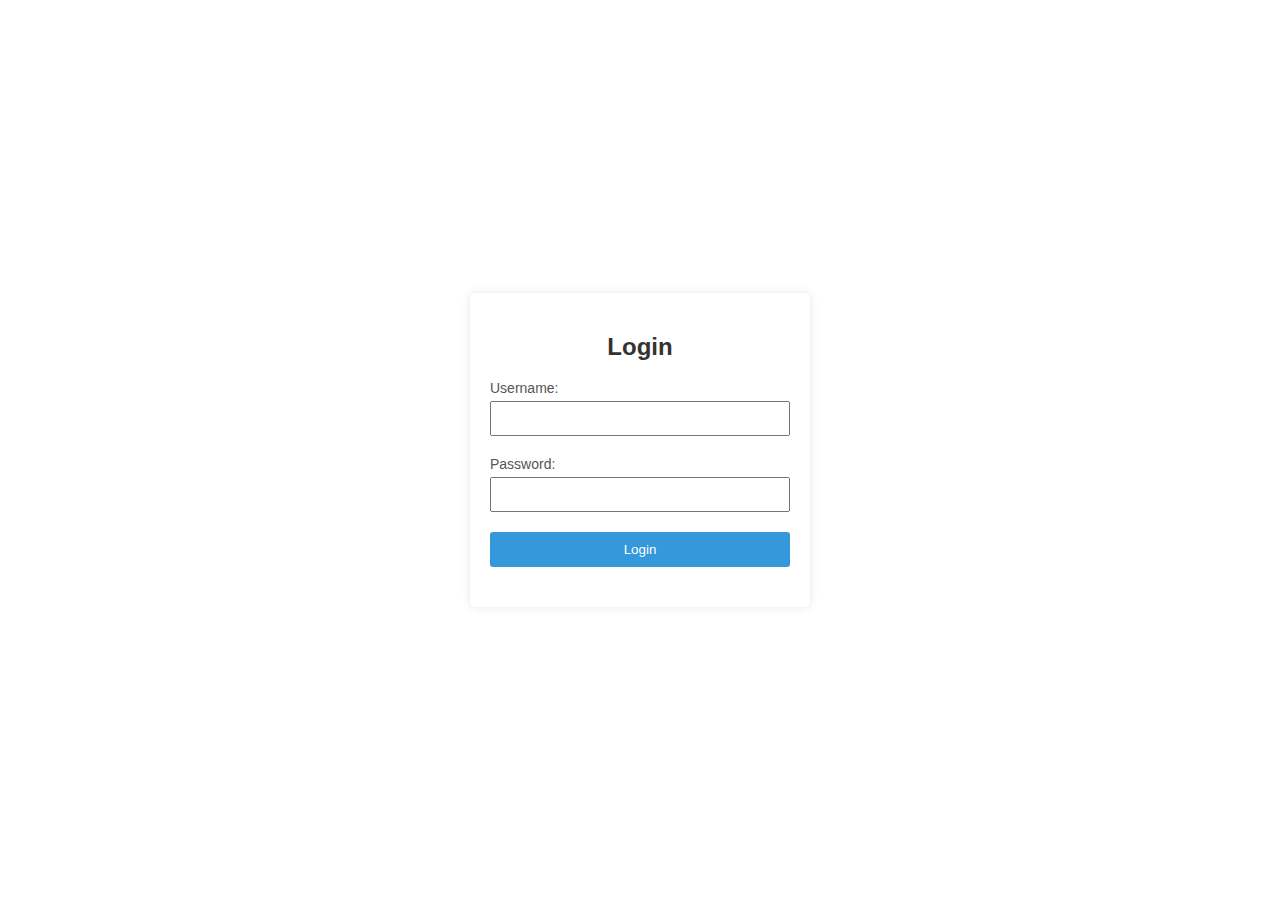
<file: login.html>
<!DOCTYPE html>
<html lang="en">
<head>
  <meta charset="UTF-8">
  <meta name="viewport" content="width=device-width, initial-scale=1.0">
  <title>Login Page</title>
  <link rel="stylesheet" type="text/css" href="cssstyle.css">
  
</head>
<body>

  <div class="login-container">
    <h2>Login</h2>
    <form>
      <div class="form-group">
        <label for="username">Username:</label>
        <input type="text" id="username" name="username" required>
      </div>
      <div class="form-group">
        <label for="password">Password:</label>
        <input type="password" id="password" name="password" required>
      </div>
      <div class="form-group"><a href="index.html">
        <button type="submit">Login</button></a>
      </div>
    </form>
  </div>

</body>
</html>
</file>
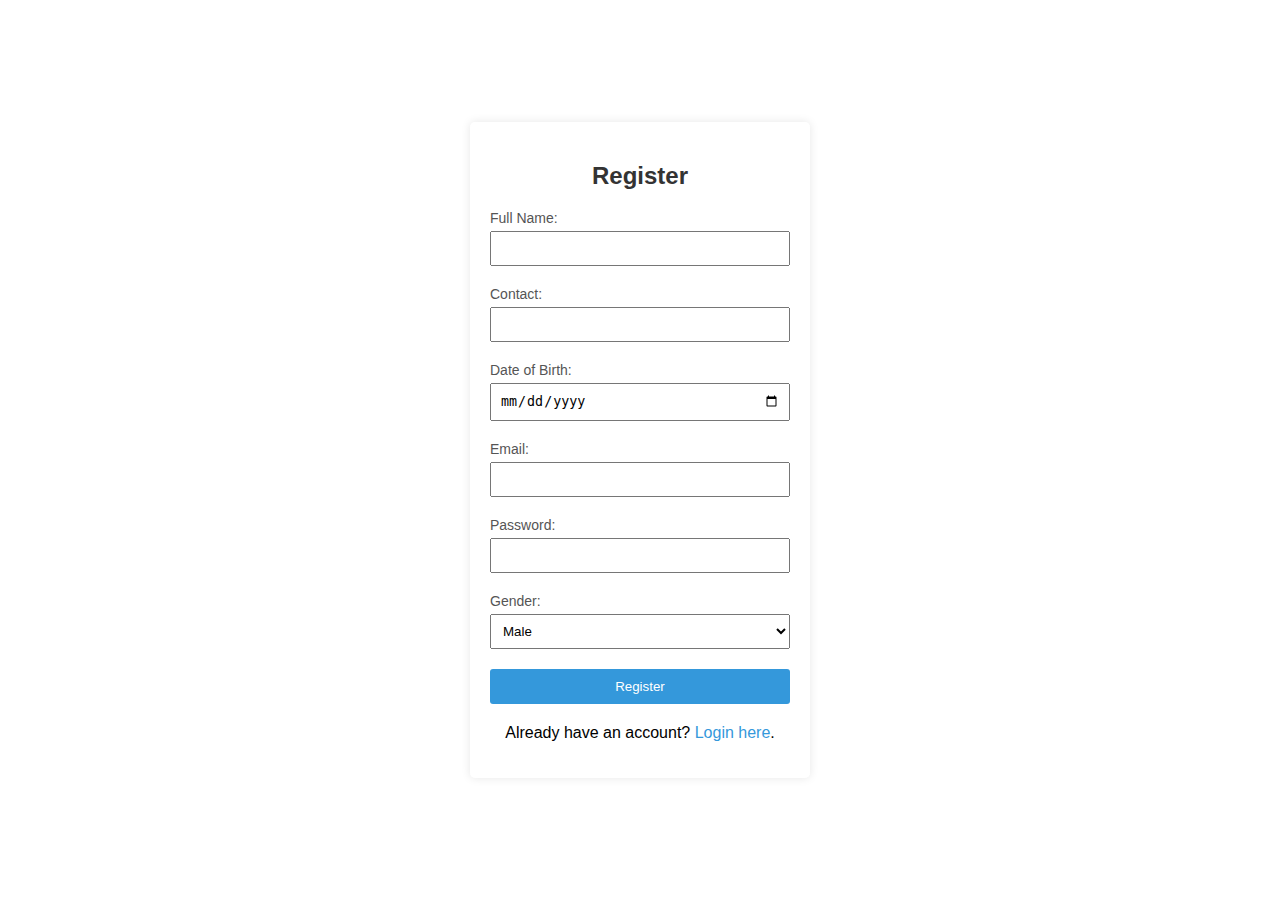
<file: register.html>
<!DOCTYPE html>
<html lang="en">
<head>
  <meta charset="UTF-8">
  <meta name="viewport" content="width=device-width, initial-scale=1.0">
  <link rel="stylesheet" type="text/css" href="cssstyle2.css">
  <title>Register Page</title>

</head>
<body>

  <div class="register-container">
    <h2>Register</h2>
    <form>
      <div class="form-group">
        <label for="fullname">Full Name:</label>
        <input type="text" id="fullname" name="fullname" required>
      </div>
      <div class="form-group">
        <label for="contact">Contact:</label>
        <input type="text" id="contact" name="contact" required>
      </div>
      <div class="form-group">
        <label for="dob">Date of Birth:</label>
        <input type="date" id="dob" name="dob" required>
      </div>
      <div class="form-group">
        <label for="email">Email:</label>
        <input type="email" id="email" name="email" required>
      </div>
      <div class="form-group">
        <label for="password">Password:</label>
        <input type="password" id="password" name="password" required>
      </div>
      <div class="form-group">
        <label for="gender">Gender:</label>
        <select id="gender" name="gender" required>
          <option value="male">Male</option>
          <option value="female">Female</option>
          <option value="other">Other</option>
        </select>
      </div>
      <div class="form-group">
        <button type="submit">Register</button>
      </div>
    </form>
    <div class="login-link">
      <p>Already have an account? <a href="login.html">Login here</a>.</p>
    </div>
  </div>
  <script src="jsregister.js"></script>

</body>
</html>
</file>
<file: cssstyle.css>
body {
    font-family: Arial, sans-serif;
    margin: 0;
    padding: 0;
    display: flex;
    justify-content: center;
    align-items: center;
    height: 100vh;
    background-image: url('https://i1.wp.com/videographicsedge.com/wp-content/uploads/2017/08/Login-Page-Background-5.jpg?fit=1920%2C1118&ssl=1'); 
    background-size: cover;
    background-position: center; 
  }

  .login-container {
    background-color: rgba(255,255,255,0.5);
    padding: 20px;
    border-radius: 5px;
    box-shadow: 0 0 10px rgba(0, 0, 0, 0.1);
    width: 300px;
  }

  .login-container h2 {
    text-align: center;
    color: #333;
  }

  .form-group {
    margin-bottom: 20px;
  }

  .form-group label {
    display: block;
    font-size: 14px;
    color: #555;
    margin-bottom: 5px;
  }

  .form-group input {
    width: 100%;
    padding: 8px;
    box-sizing: border-box;
  }

  .form-group button {
    background-color: #3498db;
    color: #fff;
    padding: 10px;
    border: none;
    border-radius: 3px;
    cursor: pointer;
    width: 100%;
  }
  .form-group button:hover{
    background-color: red;}
</file>
<file: cssstyle2.css>
body {
  font-family: Arial, sans-serif;
  margin: 0;
  padding: 0;
  display: flex;
  justify-content: center;
  align-items: center;
  height: 100vh;
  transition: background-image 1.5s ease-in-out;}

  .register-container {
    background-color: rgba(255,255,255,0.5);
    padding: 20px;
    border-radius: 5px;
    box-shadow: 0 0 10px rgba(0, 0, 0, 0.1);
    width: 300px;
  }

  .register-container h2 {
    text-align: center;
    color: #333;
  }

  .form-group {
    margin-bottom: 20px;
  }

  .form-group label {
    display: block;
    font-size: 14px;
    color: #555;
    margin-bottom: 5px;
  }

  .form-group input {
    width: 100%;
    padding: 8px;
    box-sizing: border-box;
  }

  .form-group select {
    width: 100%;
    padding: 8px;
    box-sizing: border-box;
  }

  .form-group button {
    background-color: #3498db;
    color: #fff;
    padding: 10px;
    border: none;
    border-radius: 3px;
    cursor: pointer;
    width: 100%;
  }
  .form-group button:hover{
    background-color: red;
  }

  .login-link {
    text-align: center;
    margin-top: 10px;
  }

  .login-link a {
    color: #3498db;
    text-decoration: none;
  }
</file>
